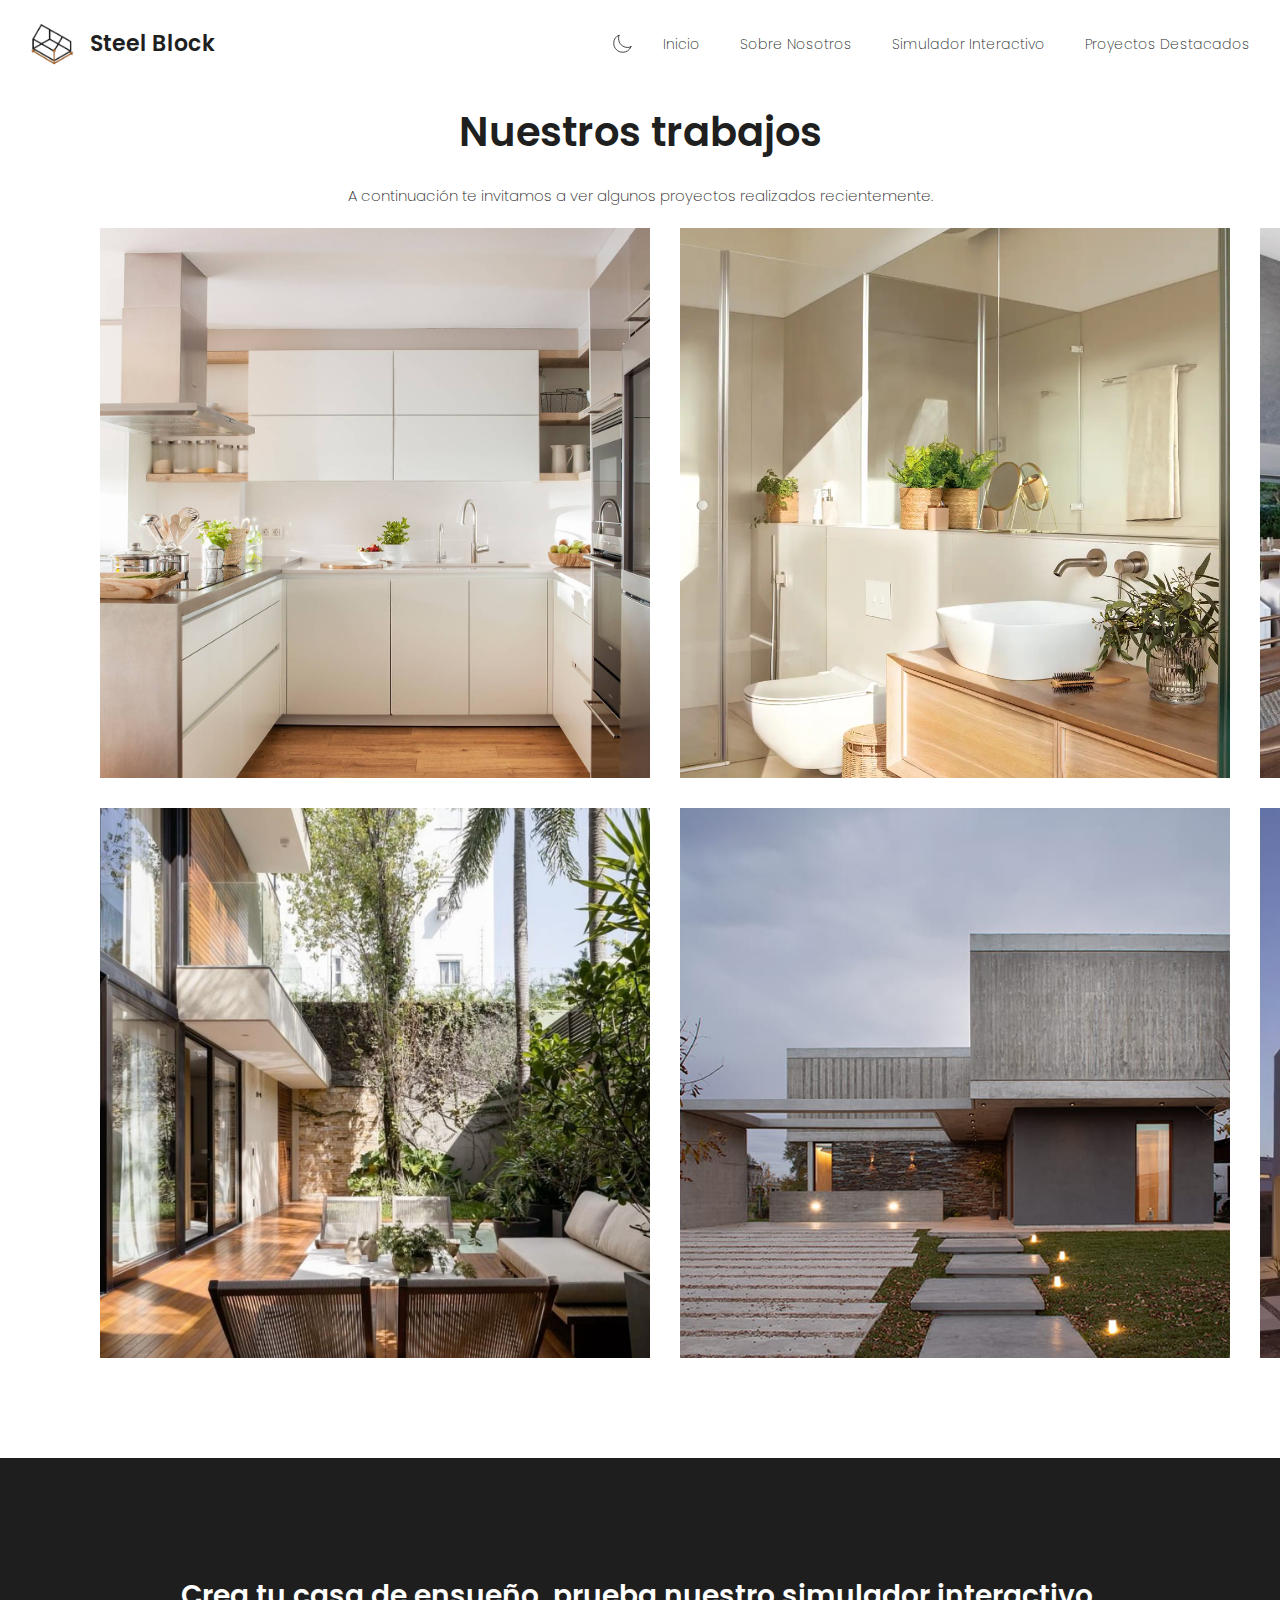
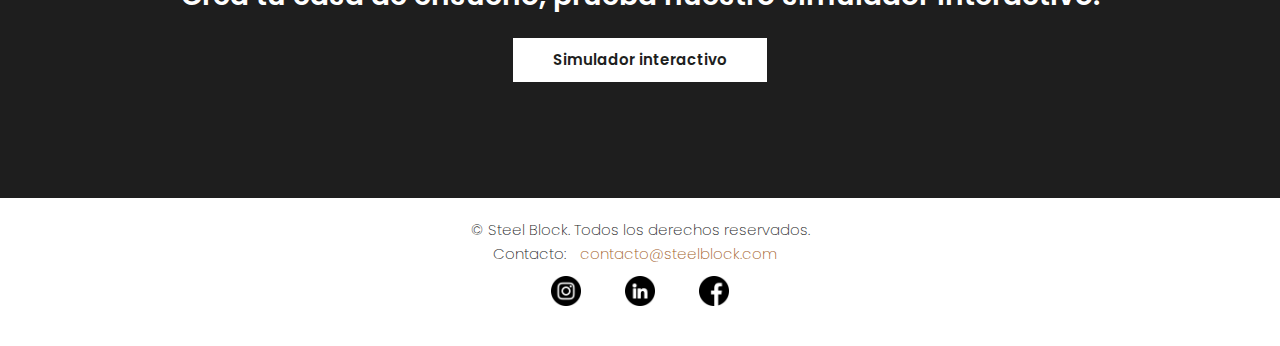
<file: proyectos_destacados.html>
<!DOCTYPE html>
<html lang="en">
<head>
    <meta charset="UTF-8">
    <meta name="viewport" content="width=device-width, initial-scale=1.0">
    <!--Hoja de estilos CSS-->
    <link rel="stylesheet" href="style.css">
    <link rel="shortcut icon" href="favicon/logosteelblock-_2_.ico" type="image/x-icon">
    <!--CDN Animate CSS-->
    <link rel="stylesheet" href="https://cdnjs.cloudflare.com/ajax/libs/animate.css/4.1.1/animate.min.css">
    <title>Steel Block - Proyectos Destacados</title>
</head>
<body>
    <header>
        <div class="container">
            <a href="index.html" class="logo">
                <img src="img/logosteelblock.png" alt="Logo Steel Block"> Steel Block
            </a>
            <!-- Ícono del menú hamburguesa -->
            <div class="hamburger" id="hamburger">
                <div class="line"></div>
                <div class="line"></div>
                <div class="line"></div>
            </div>
        </div>
        </div>
        <nav id="nav-links">
            <ul>
                <!-- Botón para alternar el modo oscuro -->
            <button id="theme-toggle">
                <span id="theme-icon"></span>
            </button>
                <li><a href="index.html">Inicio</a></li>
                <li><a href="index.html">Sobre Nosotros</a></li>
                <li><a href="index.html">Simulador Interactivo</a></li>
                <li><a href="proyectos_destacados.html">Proyectos Destacados</a></li>
            </ul>
        </nav>
    </header>
    <!--Proyectos destacados-->
        <section id="proyectos_destacados">
            <h2>Nuestros trabajos</h2>
            <p class="parrafo_simple">A continuación te invitamos a ver algunos proyectos realizados recientemente.</p>
            <div class="proyectos_grid">
                <div class="imagen1">
                    <img class="animate__animated animate__pulse" src="img/cocina.jpg" alt="">
                    <p>Cocinas</p>
                </div>
                <div class="imagen2">
                    <img class="animate__animated animate__pulse" src="img/baños.jpg" alt="">
                    <p>Baños</p>
                </div>
                <div class="imagen3">
                    <img class="animate__animated animate__pulse" src="img/interiores.jpg" alt="">
                    <p>Interiores</p>
                </div>
                <div class="imagen4">
                    <img class="animate__animated animate__pulse" src="img/terraza.jpg" alt="">
                    <p>Terrazas</p>
                </div>
                <div class="imagen5">
                    <img class="animate__animated animate__pulse" src="img/tradicional.jpg" alt="">
                    <p>Tradicional</p>
                </div>
                <div class="imagen6">
                    <img class="animate__animated animate__pulse" src="img/steelframe.jpg" alt="">
                    <p>Steel Frame</p>
                </div>
            </div>
        </section>
        <!--Botón que redirecciona automáticamente al simulador interactivo-->
        <div class="decoracion">
            <h2>Crea tu casa de ensueño, prueba nuestro simulador interactivo.</h2>
            <a href="index.html#simulador_interactivo" class="boton">Simulador interactivo</a>
        </div>
        <script src="hamburguesa.js"></script>
        <script src="darkmode.js"></script>
        <!--Footer-->
    <footer class="footer">
        <div class="footer-content">
            <p>&copy; Steel Block. Todos los derechos reservados.</p>
            <p>Contacto: <a href="mailto:contacto@steelblock.com" class="footer-link">contacto@steelblock.com</a></p>
        </div>
        <div class="footer-socials">
            <a href="https://www.instagram.com" target="_blank" class="footer-link"><img src="img/instagram.png" alt=""></a>
            <a href="https://www.linkedin.com" target="_blank" class="footer-link"><img src="img/linkedin.png" alt=""></a>
            <a href="https://www.facebook.com" target="_blank" class="footer-link"><img src="img/facebook.png" alt=""></a>
        </div>
    </footer>
</body>
</html>
</file>
<file: style.css>
/* Reseteo General */
* {
    margin: 0;
    padding: 0;
    list-style: none;
    box-sizing: border-box;
}


/* ======== MODO OSCURO COMPLETO ======== */

/* Fondo general */
.dark-mode {
    background-color: #1f1f1f;
    color: #ffffff;
}

/* ======== Header ======== */
.dark-mode header {
    background-color: #1e1f1e;
}

.dark-mode .logo {
    color: #ffffff;
}

/* ======== Navegación ======== */
.dark-mode nav {
    background-color: #1e1f1e;
}

.dark-mode nav ul li a {
    color: #ffffff;
}

.dark-mode nav ul li a:hover {
    color: #a26028;
}

/* ======== Botón de cambio de tema ======== */

#theme-toggle {
    all: unset;
    display: flex;
    align-items: center;
    justify-content: center;
    border-radius: 50%;
    background-color: transparent;
    cursor: pointer;
    transition: background-color 0.3s ease;
}

/* Asegurar que el ícono (SVG) no se mueva */
#theme-toggle span {
    display: flex;
    align-items: center;
    justify-content: center;
}

/* Asegurar que el SVG mantiene su tamaño y cambia solo de color */
#theme-toggle svg {
    width: 22px;
    height: 22px;
    fill: currentColor;
    transition: fill 0.3s ease-in-out;
}

/* Solo cambia de color en hover sin moverse */
#theme-toggle:hover {
    background-color: rgba(255, 255, 255, 0.1); /* Pequeño efecto sutil */
}

#theme-toggle:hover svg {
    fill: #a26028;
}


@media (max-width: 768px) {
    #theme-toggle {
        display: block;
        margin: 10px auto;
        padding: 8px;
        background-color: transparent;
        border: none;
        cursor: pointer;
    }
}

/* ======== Secciones ======== */
.dark-mode #inicio,
.dark-mode #sobre-nosotros,
.dark-mode #nuestros-servicios,
.dark-mode #testimonios_clientes,
.dark-mode #simulador_interactivo,
.dark-mode #proyectos_destacados {
    background-color: #1e1f1e;
    color: #ffffff;
    border-bottom: 1px solid #a26028;
}

/* ======== Títulos y párrafos (corregidos) ======== */
.dark-mode h1,
.dark-mode h2,
.dark-mode p {
    color: #ffffff !important;
}

/* ======== Formularios en modo oscuro ======== */
.dark-mode #simulador-form label,
.dark-mode #simulador-form p {
    color: #ffffff;
}

/* ======== Botones ======== */
.dark-mode .button {
    background-color: #ffffff;
    color: #1e1f1e;
}

.dark-mode .button:hover {
    background-color: #a26028;
    color: #ffffff;
}

/* ======== Testimonios ======== */
.dark-mode .testimonios p {
    color: #ffffff;
}

/* ======== Footer ======== */
.dark-mode .footer {
    background-color: #1f1f1f;
    color: #ffffff;
}

.dark-mode .footer-link {
    color: #a26028;
}

.dark-mode .hamburger .line {
    background-color: white;
}


/*Fuentes descargadas y usadas*/

@font-face {
    font-family: "poppins-extralight";
    src: url(fonts/Poppins/Poppins-ExtraLight.ttf);
}

@font-face {
    font-family: "poppins-semibold";
    src: url(fonts/Poppins/Poppins-SemiBold.ttf);
}

/* Estilo de Body */

body {
    font-family: Arial, sans-serif;
    background-color: #fff;
    color: #fff;
    line-height: 1.6;
}

/* Estilo de Header */

header {
    position: fixed;
    top: 0;
    left: 0;
    width: 100%;
    display: flex;
    justify-content: space-between;
    align-items: center;
    background-color: #fff;
    padding: 20px;
    z-index: 1000;
}

header .logo {
    display: flex;
    align-items: center; /* Alinea verticalmente el texto con la imagen */
    font-size: 22px;
    font-family: "poppins-semibold";
    font-weight: bold;
    color: #1e1f1e;
    text-decoration: none;
}


header .logo img {
    width: 60px;
    margin-right: 10px; /* Añade espacio entre la imagen y el texto */
}

header nav ul {
    display: flex;
    gap: 20px;
}

header nav ul li a {
    text-decoration: none;
    padding: 0 10px;
    color: #1e1f1e;
    font-family: "poppins-extralight";
    font-size: 14px;
    transition: color 0.3s ease;
}

header nav ul li a:hover {
    color: #a26028;
}

/*Inicio*/

#inicio {
    text-align: center;
    padding: 50px 20px;
    border-bottom: 1px solid #a26028;
}

#inicio p {
    font-size: 1.2em;
    margin-top: 10px;
}

/* Inagen de Inicio */
.image-container {
    position: relative;
    width: 100%;
    height: 100vh; /* Utiliza toda la altura de la ventana */
    overflow: hidden;
}

.image-container img {
    width: 100%;
    height: 100%;
    object-fit: cover; /* Hace que la imagen cubra todo el contenedor */
    display: block;
    filter: brightness(60%);
}

.overlay {
    position: absolute;
    top: 50%;
    left: 50%;
    transform: translate(-50%, -50%); /* Centra el contenido */
    text-align: center;
    color: #fff;
    font-family: "poppins-semibold";
    padding: 0 20px;
    width: 100%;
    box-sizing: border-box;
}

.overlay h1 {
    font-size: 72px;
}

.button {
    display: inline-block;
    background-color: #fff;
    color: #1e1f1e;
    padding: 10px 40px;
    text-decoration: none;
    font-size: 15px;
    transition: background-color 0.3s ease;
}

.button:hover {
    background-color: #a26028;
    color: #fff;
}

  /* Estilos para diseño responsivo */
@media (max-width: 768px) {
    .overlay h1 {
    font-size: 2.5rem;
    }

    .button {
    padding: 10px 25px;
    font-size: 14px;
    }
}

@media (max-width: 480px) {
    .overlay h1 {
    font-size: 2rem;
    }

    .button {
    padding: 8px 20px;
    font-size: 12px;
    }
}

  /* Animación para el efecto de escritura */
@keyframes typing {
    from {
    width: 0;
    }
    to {
    width: 100%;
    }
}

  /* Animación para el parpadeo del cursor */
@keyframes blink {
    50% {
    border-color: transparent;
    }
}

.typing-text {
    font-size: 32px;
    font-weight: 600;
    color: #fff;
    border-right: 3px solid #fff; /* El cursor simulado */
    white-space: nowrap;
    overflow: hidden;
    width: 0; /* Inicialmente el texto está oculto */
    animation: typing 2s steps(30) 1s forwards, blink 0.75s step-end infinite;
}

/* Sobre Nosotros */

#sobre-nosotros {
    padding: 40px 20px;
    background-color: #fff;
    border-bottom: 1px solid #a26028;
}

#sobre-nosotros h2 {
    font-size: 40px;
    text-align: center;
    color: #1e1f1e;
    font-family: "poppins-semibold";
    margin-bottom: 20px;
}

#sobre-nosotros h3 {
    font-size: 22px;
    font-family: "poppins-semibold";
    color: #a26028;
    text-align: center;
    margin-bottom: 15px;
}

#sobre-nosotros p, #sobre-nosotros ul {
    font-size: 15px;
    font-family: "poppins-extralight";
    color: #1e1f1e;
    margin-top: 10px;
    margin-bottom: 20px;
    line-height: 1.6;
    text-align: center;
}

#sobre-nosotros ul li {
    margin-bottom: 5px;
}

.grid_sobre_nosotros {
    display: grid;
    grid-template-columns: 1fr 1fr;
    grid-template-rows: 1fr 1fr 1fr;
    gap: 50px 50px;
    grid-auto-flow: row;
    align-items: start;
    grid-template-areas:
        "historia historia_imagen"
        "mision_imagen mision"
        "vision vision_imagen";
}

/* Aplicando responsividad a la grilla */
@media (max-width: 768px) {
    .grid_sobre_nosotros {
        grid-template-columns: 1fr;
        gap: 50px;
        grid-template-areas:
        "historia"
        "historia_imagen"
        "mision"
        "mision_imagen"
        "vision"
        "vision_imagen"
    }
}

.grid_sobre_nosotros img {
    width: 100%;
    height: 100%;
    object-fit: cover;
    box-shadow: 0 4px 6px rgba(0, 0, 0, 0.1);
}

.historia {
    grid-area: historia;
    display: flex;
    flex-direction: column;
    align-items: center;
    justify-content: center;
    text-align: center;
    height: 100%;
    padding: 10px;
}

.historia_imagen {
    grid-area: historia_imagen;
    text-align: center;
    padding: 10px;
}

.mision {
    grid-area: mision;
    display: flex;
    flex-direction: column;
    align-items: center;
    justify-content: center;
    text-align: center;
    height: 100%;
    padding: 10px;
}

.mision_imagen {
    grid-area: mision_imagen;
    text-align: center;
    padding: 10px;
}

.vision {
    display: flex;
    flex-direction: column;
    align-items: center;
    justify-content: center;
    text-align: center;
    height: 100%;
    padding: 10px;
}

.vision_imagen {
    grid-area: vision_imagen;
    text-align: center;
    padding: 10px;
}

/* Servicios */

#nuestros-servicios {
    padding: 40px 20px;
    background-color: #fff;
    position: relative;
    width: 100%;
    height: auto;
    text-align: center;
    border-bottom: 1px solid #a26028;
}

#nuestros-servicios h2 {
    font-size: 40px;
    text-align: center;
    color: #1e1f1e;
    font-family: "poppins-semibold";
    margin-bottom: 20px;
}

#nuestros-servicios p {
    font-size: 22px;
    font-family: "poppins-semibold";
    color: #fff;
    line-height: 1.6;
    position: absolute;
    top: 50%;
    left: 50%;
    transform: translate(-50%, -50%);
    text-align: center;
    margin: 0;
    padding: 0;
    text-shadow: 2px 2px 5px rgba(0, 0, 0, 0.7);
    z-index: 2;
}

.servicios div {
    position: relative;
    display: inline-block;
}

.servicios {
    display: grid;
    grid-template-columns: 1fr 1fr 1fr;
    grid-template-rows: 1fr;
    gap: 0px 40px;
    grid-auto-flow: row;
    grid-template-areas:
    "interiores exteriores remodelaciones";
}

.servicios img {
    width: 100%;
    height: 100%;
    object-fit: cover;
    box-shadow: 0 4px 6px rgba(0, 0, 0, 0.1);
    filter: brightness(60%);
}

.interiores {
    grid-area: interiores;
}

.exteriores {
    grid-area: exteriores;
}

.remodelaciones {
    grid-area: remodelaciones;
}

/* Media queries para pantallas pequeñas (móviles) */
@media (max-width: 768px) {
    .servicios {
        grid-template-columns: 1fr; /* Una columna en móviles */
        gap: 20px; /* Espacio entre elementos */
        grid-template-areas:
            "interiores"
            "exteriores"
            "remodelaciones";
    }

    .servicios img {
        height: 100%; /* Altura fija para móviles (ajusta según necesidad) */
    }

    #nuestros-servicios p {
        font-size: 18px; /* Reducir el tamaño del texto para móviles */
    }
}

/* Testimonios */

#testimonios_clientes {
    padding: 40px 20px;
    background-color: #fff;
    position: relative;
    width: 100%;
    height: auto;
    text-align: center;
    border-bottom: 1px solid #a26028;
}

#testimonios_clientes h2 {
    font-size: 40px;
    text-align: center;
    color: #1e1f1e;
    font-family: "poppins-semibold";
    margin-bottom: 3%;
}

#testimonios_clientes h3 {
    font-size: 20px;
    text-align: center;
    color: #a26028;
    font-family: "poppins-semibold";
    margin-bottom: 20px;
}

#testimonios_clientes p {
    font-size: 15px;
    font-family: "poppins-extralight";
    color: #1e1f1e;
    margin: 50px;
    position: relative;
}

.testimonios img {
    width: 40%;
    border-radius: 100%;
    border: 3px solid #1e1f1e;
    box-shadow: 0 4px 6px rgba(0, 0, 0, 0.9);
}

.testimonios {
    display: grid;
    grid-template-columns: 1fr 1fr 1fr;
    grid-template-rows: 1fr 1fr;
    gap: 20px 50px;
    grid-auto-flow: row;
    grid-template-areas:
    "imagen_persona1 imagen_persona2 imagen_persona3"
    "testimonio1 testimonio2 testimonio3";
}

.imagen_persona1 {
    grid-area: imagen_persona1;
}

.imagen_persona2 {
    grid-area: imagen_persona2;
}

.imagen_persona3 {
    grid-area: imagen_persona3;
}

.testimonio1 {
    grid-area: testimonio1;
}

.testimonio2 {
    grid-area: testimonio2;
}

.testimonio3 {
    grid-area: testimonio3;
}

/* Media queries para pantallas pequeñas (móviles) */
@media (max-width: 768px) {
    .testimonios {
        grid-template-columns: 1fr; /* Una columna en móviles */
        grid-template-rows: auto; /* Filas automáticas */
        gap: 20px; /* Espacio entre elementos */
        grid-template-areas:
            "imagen_persona1"
            "testimonio1"
            "imagen_persona2"
            "testimonio2"
            "imagen_persona3"
            "testimonio3";
    }

    .testimonios img {
        width: 35%; /* Reducir el tamaño de las imágenes */
    }

    #testimonios_clientes p {
        margin: 20px; /* Reducir el margen del texto */
    }

    #testimonios_clientes h2 {
        font-size: 30px; /* Reducir el tamaño del título */
    }

    #testimonios_clientes h3 {
        font-size: 18px; /* Reducir el tamaño del subtítulo */
    }
}

/*Footer*/

.footer {
    background-color: #fff;
    color: #fff;
    text-align: center;
    padding: 20px 0;
    font-family: Arial, sans-serif;
}

.footer p {
    font-size: 15px;
    font-family: "poppins-extralight";
    color: #1e1e1e;
}

.footer-content {
    margin-bottom: 10px;
}

.footer-link {
    color: #a26028;
    text-decoration: none;
    margin: 0 10px;
}

.footer-link:hover {
    text-decoration: underline;
}

.footer-socials a {
    margin: 0 10px;
    display: inline-block;
    width: 50px;
    height: 50px;
    transition: transform 0.6s ease, box-shadow 0.6s ease;
}

.footer-socials a img {
    width: 30px;
    transition: transform 0.6s ease, filter 0.6s ease;
}

.footer-socials a:hover {
    transform: rotateY(360deg);
}

.footer-socials a:hover img {
    transform: scale(1.2);
    filter: brightness(1.5) saturate(1.2);
}

/* Media queries para pantallas pequeñas (móviles) */
@media (max-width: 768px) {
    .footer {
        padding: 15px 0; /* Reducir el padding para móviles */
    }

    .footer p {
        font-size: 14px; /* Reducir el tamaño del texto */
    }

    .footer-socials a {
        width: 40px; /* Reducir el tamaño de los íconos */
        height: 40px;
    }

    .footer-socials a img {
        width: 25px; /* Reducir el tamaño de las imágenes */
    }

    .footer-link {
        margin: 0 5px; /* Reducir el margen entre enlaces */
    }
}

/* Simulador Interactivo estilos 🪨 */

#simulador_interactivo {
    display: flex;
    justify-content: center;
    align-items: center;
    flex-direction: column;
    min-height: 100vh;
    padding: 20px;
    background-color: #fff;
    border-bottom: 1px solid #a26028;
}

#simulador-form {
    width: 100%;
    margin: 0 auto;
    text-align: left;
}

#simulador_interactivo h2 {
    font-size: 40px;
    text-align: center;
    color: #1e1f1e;
    font-family: "poppins-semibold";
    margin-bottom: 20px;
}

/* Estilos de los grupos del formulario */
.content {
    width: 100%;
    margin-bottom: 20px;
    display: flex;
    flex-direction: column;
}

.content p {
    background-color: #fff;
    padding: 10px;
    border: 1.5px solid #a26028;
    text-align: center;
    color: #1e1e1e;
    font-weight: bold;
    font-family: "poppins-semibold";
}

/* Estilo del precio en modo oscuro */
.dark-mode .content p {
    color: #1e1f1e !important;
    font-weight: bold;
    background-color: #ffffff;
}

.encabezado {
    font-family: "poppins-semibold";
    font-size: 20px;
    color: #a26028;
}

.tecnologia {
    display: flex;
    padding-top: 10px;
    padding-bottom: 10px;
}

.piscina {
    display: flex;
    padding-top: 10px;
    padding-bottom: 10px;
}

.quincho {
    display: flex;
    padding-top: 10px;
    padding-bottom: 10px;
}

.plantas {
    display: flex;
    padding-top: 10px;
    padding-bottom: 10px;
}

.material {
    display: flex;
    padding-top: 10px;
    padding-bottom: 10px;
}

.revestimiento {
    display: flex;
    padding-top: 10px;
    padding-bottom: 10px;
}


label {
    margin-bottom: 5px;
    text-align: left;
    font-family: "poppins-extralight";
    font-size: 15px;
    color: #1e1e1e;
    margin-right: 100px;
}


input[type="number"] {
    width: 100%;
    padding: 12px;
    border: 1.5px solid #a26028;
    font-size: 15px;
    font-family: "Poppins-extralight";
    color: #1e1e1e;
    background-color: #fff;
    transition: border-color 0.3s, box-shadow 0.3s;
}

input[type="number"]:focus {
    outline: none;
    border-color: white;
    box-shadow: 0 0 8px rgba(0, 0, 0, 0.5);
}

input[type="number"]:invalid {
    border-color: #dc3545;
    box-shadow: 0 0 8px rgba(220, 53, 69, 0.5);
}

input[type="radio"] {
    margin-right: 10px;
    position: absolute;
    opacity: 0;
    pointer-events: all;
}

input[type="radio"] + label {
    position: relative;
    padding-left: 35px;
    display: inline-block;
    cursor: pointer;
    color: #1e1e1e;
    transition: all 0.3s ease;
    margin-right: 20px;
}

input[type="radio"] + label::before {
    content: '';
    position: absolute;
    left: 0;
    top: 50%;
    transform: translateY(-50%);
    width: 20px;
    height: 20px;
    border: 1px solid #1e1e1e;
    border-radius: 50%;
    background-color: #ffffff;
    transition: all 0.3s ease;
    box-shadow: 0 2px 4px rgba(0, 0, 0, 0.1);
}

input[type="radio"]:checked + label::before {
    background-color: #333;
    box-shadow: 0 4px 8px rgba(252, 254, 255, 0.3);
}

input[type="radio"]:checked + label {
    color: #000000;
}

input[type="radio"] + label:hover::before {
    border-color: #a26028;
    box-shadow: 0 4px 6px rgba(0, 0, 0, 0.15);
}

button {
    margin: 10px auto;
    display: block;
    background-color: #a26028;
    width: 100%;
    padding: 10px;
    font-size: 20px;
    font-family: "poppins-semibold";
    color: #fff;
    border: 1px solid #1e1f1e;
    cursor: pointer;
    transition: background-color 0.3s, transform 0.3s;
}

button[type="reset"] {
    background-color: #1e1e1e;
    color: white;
}

button:hover {
    opacity: 0.9;
    transform: translateY(-5px);
    background-color: #fff;
    color: #a26028;
    border: 1px solid #a26028;
}

button[type="reset"]:hover {
    background-color: #fff;
    color: #1f1f1f;
    transform: translateY(-5px);
    border: 1px solid #1e1e1e;
}

button:focus {
    outline: none;
    box-shadow: 0 0 10px #00000080;
}

/* Modo oscuro: hacer que el botón sea visible */
.dark-mode button[type="reset"] {
    background-color: #1e1f1e; /* Fondo blanco */
    color: #ffffff; /* Texto oscuro para contraste */
    border: 1px solid #ffffff;
}

/* Efecto hover en modo oscuro */
.dark-mode button[type="reset"]:hover {
    background-color: #ffffff; /* Color resaltado */
    color: #1e1f1e;
    border: 1px solid white;
}

.simulador-form p {
    font-size: 1rem;
    color: #333;
    font-weight: bold;
    text-align: center;
    margin-top: 10px;
}

/* Formulario de envío de correo electrónico */

.contacto {
    margin-top: 20px;
    padding: 20px;
}

.contacto h2 {
    font-size: 40px;
    text-align: center;
    color: #1e1f1e;
    font-family: "poppins-semibold";
    margin-bottom: 20px;
}

.contacto label {
    font-size: 15px;
    font-family: "poppins-extralight";
    color: #1e1e1e;
    margin-bottom: 5px;
}

.contacto input, .contacto textarea {
    font-family: "poppins-extralight";
    font-size: 15px;
    width: 100%;
    padding: 10px;
    border: 1px solid #a26028;
    margin-bottom: 10px;
}

.contacto textarea {
    resize: none;
    height: 80px;
}

/* === Responsive Design === */

/* Ajustes generales para tablets (pantallas medianas) */
@media (max-width: 768px) {
    body {
        font-size: 16px; /* Ajusta el tamaño general del texto */
    }

    header {
        flex-direction: column;
        align-items: flex-start;
    }

    header nav ul {
        flex-direction: column;
        gap: 10px;
    }

    #sobre-nosotros h2, #nuestros-servicios h2, #testimonios_clientes h2 {
        font-size: 32px; /* Reduce el tamaño de los títulos */
    }

    .grid_sobre_nosotros {
        grid-template-columns: 1fr; /* Disposición en una sola columna */
        gap: 20px;
    }

    .servicios {
        grid-template-columns: 1fr; /* Los servicios se apilan */
    }

    .testimonios {
        grid-template-columns: 1fr; /* Testimonios apilados */
    }

    .overlay h1 {
        font-size: 24px; /* Reduce el texto del encabezado */
    }
}

/* Ajustes para móviles (pantallas pequeñas) */
@media (max-width: 480px) {
    body {
        font-size: 14px; /* Reduce el tamaño del texto */
    }

    header {
        padding: 10px;
    }

    header .logo img {
        width: 40px; /* Ajusta el tamaño del logo */
    }

    header nav ul li a {
        font-size: 12px; /* Reduce el tamaño de las opciones del menú */
    }

    #inicio {
        padding: 30px 10px;
    }

    .image-container {
        height: 50vh; /* Reduce la altura de la imagen principal */
    }

    .overlay h1 {
        font-size: 18px; /* Encabezado más pequeño */
    }

    .content label, .contacto label {
        font-size: 12px; /* Reduce las etiquetas del formulario */
    }

    button {
        font-size: 16px; /* Botones más pequeños */
        width: 90%; /* Ocupa casi todo el ancho */
    }

    .contacto h2 {
        font-size: 24px; /* Reduce el tamaño del encabezado */
    }
}

/* Ajustes para pantallas grandes (PC o laptops) */
@media (min-width: 1200px) {
    #simulador_interactivo {
        max-width: 1100px;
        margin: 0 auto; /* Centra el simulador */
    }

    .grid_sobre_nosotros {
        grid-template-columns: 1fr 1fr;
        gap: 40px; /* Espaciado más amplio */
    }

    .servicios {
        grid-template-columns: 1fr 1fr 1fr; /* Diseño en tres columnas */
    }

    .testimonios {
        grid-template-columns: 1fr 1fr 1fr; /* Testimonios en tres columnas */
    }
}

/* PROYECTOS DESTACADOS */
#proyectos_destacados {
    padding: 100px;
    background-color: #fff;
    position: relative;
    width: 100%;
    height: auto;
    text-align: center;
}

#proyectos_destacados h2 {
    font-size: 40px;
    text-align: center;
    color: #1e1f1e;
    font-family: "poppins-semibold";
    margin-bottom: 20px;
}

#proyectos_destacados p {
    font-size: 22px;
    font-family: "poppins-semibold";
    color: #fff;
    margin-top: 10px;
    margin-bottom: 20px;
    line-height: 1.6;
    text-align: center;
    text-shadow: 2px 2px 5px rgba(0, 0, 0, 0.7);
}
#proyectos_destacados .parrafo_simple {
    font-family: "poppins-extralight";
    font-size: 15px;
    color: #1e1e1e;
    text-shadow: none;
    line-height: 1.6;
}
.proyectos_grid {  display: grid;
    grid-template-columns: 1fr 1fr 1fr;
    grid-template-rows: 1fr 1fr;
    gap: 30px 30px;
    grid-auto-flow: row;
    grid-template-areas:
    "imagen1 imagen2 imagen3"
    "imagen4 imagen5 imagen6";
}

.proyectos_grid div {
    position: relative;
    display: flex;
    justify-content: center;
    align-items: center;
}

.proyectos_grid img {
    width: 550px;
    height: 550px;
    object-fit: cover;
    display: block;
}

.proyectos_grid p {
    position: absolute;
    top: 50%;
    left: 50%;
    transform: translate(-50%, -50%);
    color: #fff;
    padding: 10px 20px;
    border-radius: 5px;
    font-size: 18px;
    font-family: "poppins-semibold";
    text-align: center;
    opacity: 0;
    transition: opacity 0.3s ease-in-out;
}

.proyectos_grid div:hover p {
    opacity: 1;
    color: #fff;
}

.proyectos_grid div:hover img {
    filter: brightness(50%);
}

.imagen1 {
    grid-area: imagen1;
}

.imagen2 {
    grid-area: imagen2;
}

.imagen3 {
    grid-area: imagen3;
}

.imagen4 {
    grid-area: imagen4;
}

.imagen5 {
    grid-area: imagen5;
}

.imagen6 {
    grid-area: imagen6;
}

.decoracion {
    width: 100%;
    height: 340px;
    background-color: #1e1e1e;
    display: flex;
    flex-direction: column;
    justify-content: center;
    align-items: center;
    text-align: center;
}

.decoracion h2 {
    font-size: 28px;
    color: #fff;
    font-family: "poppins-semibold";
    margin-bottom: 20px;
}

.boton {
    display: inline-block;
    background-color: #fff;
    color: #1e1f1e;
    padding: 10px 40px;
    text-decoration: none;
    font-size: 15px;
    transition: background-color 0.3s ease;
    font-family: "poppins-semibold";
}

.boton:hover {
    background-color: #a26028;
    color: #fff;
}

/* Decoración en Dark Mode */

.dark-mode .decoracion {
    background-color: #ffffff;
}

.dark-mode .decoracion h2 {
    color: #1e1f1e !important;
}

.dark-mode .boton {
    background-color: #1e1e1e;
    color: #ffffff;
}

.dark-mode .boton:hover {
    background-color: #a26028;
    color: #ffffff;
}

/* Media queries para pantallas pequeñas (móviles) */
@media (max-width: 768px) {
    #proyectos_destacados {
        padding: 70px 20px; /* Reducir el padding para móviles */
    }

    #proyectos_destacados h2 {
        font-size: 30px; /* Reducir el tamaño del título */
    }

    #proyectos_destacados p {
        font-size: 18px; /* Reducir el tamaño del texto */
    }

    .proyectos_grid {
        grid-template-columns: 1fr; /* Una columna en móviles */
        grid-template-rows: auto; /* Filas automáticas */
        gap: 20px; /* Espacio entre elementos */
        grid-template-areas:
            "imagen1"
            "imagen2"
            "imagen3"
            "imagen4"
            "imagen5"
            "imagen6";
    }

    .proyectos_grid img {
        width: 100%; /* Ancho completo para móviles */
        height: 300px; /* Altura fija para móviles */
    }

    .decoracion {
        height: auto; /* Altura automática para móviles */
        padding: 40px 20px; /* Añadir padding */
    }

    .decoracion h2 {
        font-size: 24px; /* Reducir el tamaño del título */
    }

    .boton {
        padding: 10px 20px; /* Reducir el padding del botón */
    }
}

/* Estilos del menú hamburguesa */
.hamburger {
    display: none; /* Oculto en pantallas grandes */
    flex-direction: column;
    cursor: pointer;
    z-index: 1000;
    margin-left: auto; /* Alinea el ícono a la derecha */
}

.hamburger .line {
    width: 20px;
    height: 2px;
    background-color: #1e1f1e; /* Color del ícono */
    margin: 3px 0;
    transition: transform 0.3s ease, opacity 0.3s ease;
}

/* Estilos para móviles */
@media (max-width: 768px) {
    .hamburger {
        display: flex;
    }

    header .container {
        display: flex;
        align-items: center;
        width: 100%;
    }

    nav {
        position: fixed;
        top: 55px;
        right: -100%;
        height: calc(100vh - 60px);
        width: 100%;
        background-color: #fff;
        transition: right 0.3s ease-in;
        z-index: 999;
    }

    nav.active {
        right: 0;
    }

    nav ul {
        flex-direction: column;
        align-items: center;
        justify-content: flex-start;
        padding-top: 20px;
    }

    nav ul li {
        margin: 15px 0;
    }

    nav ul li a {
        color: #1e1f1e; /* Color del texto */
        font-size: 18px;
        text-decoration: none;
        transition: color 0.3s ease;
    }

    nav ul li a:hover {
        color: #a26028; /* Color al pasar el mouse */
    }

    /* Animación del ícono hamburguesa */
    .hamburger.active .line:nth-child(1) {
        transform: rotate(45deg) translate(7px, 7px);
    }

    .hamburger.active .line:nth-child(2) {
        opacity: 0;
    }

    .hamburger.active .line:nth-child(3) {
        transform: rotate(-45deg) translate(4px, -4px);
    }
}
</file>
